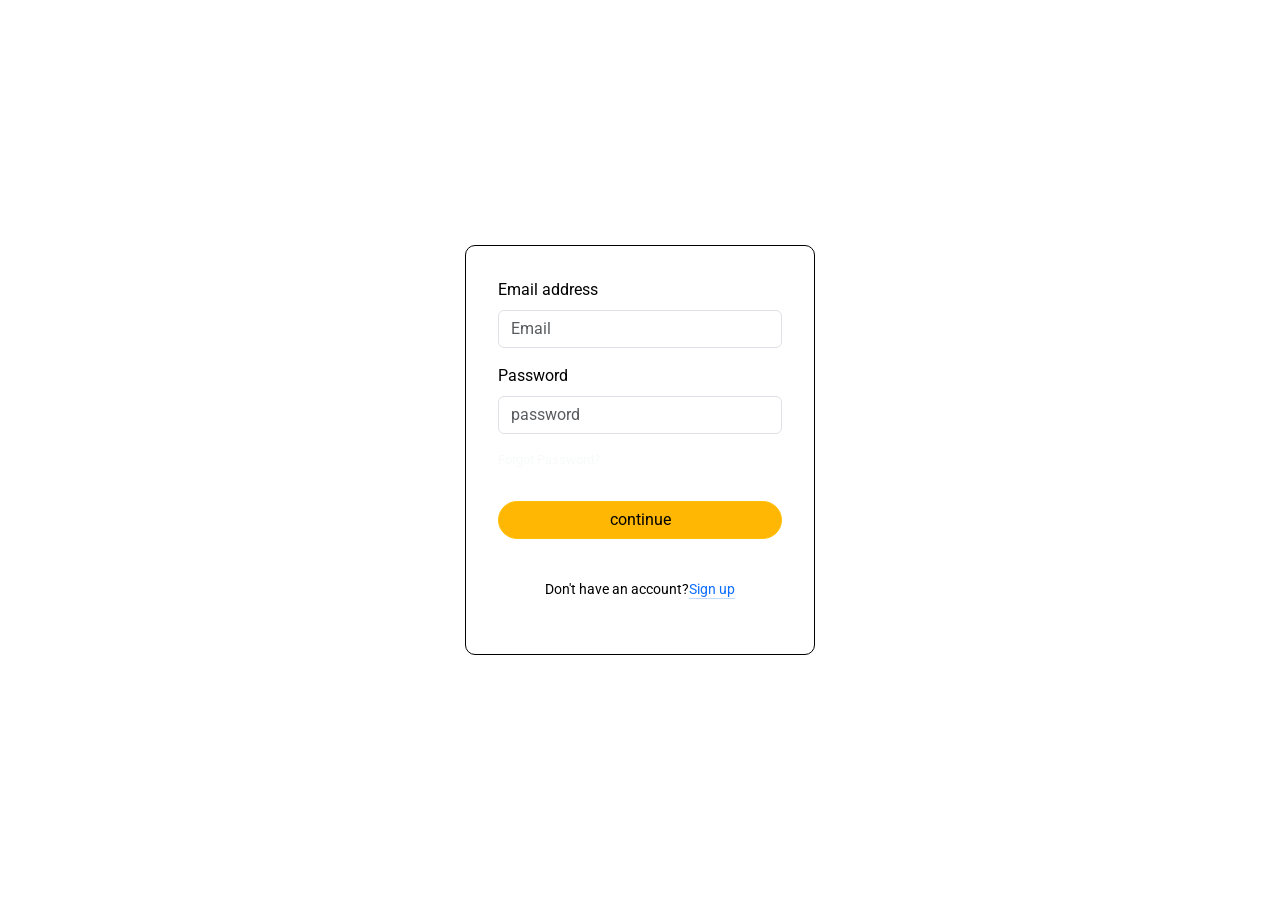
<file: index.html>
<!DOCTYPE html>
<html lang="en">
<head>
    <meta charset="UTF-8">
    <meta name="viewport" content="width=device-width, initial-scale=1.0">
    <link rel="stylesheet" href="https://cdn.jsdelivr.net/npm/bootstrap@5.3.3/dist/css/bootstrap.min.css">
    <link rel="stylesheet" href="style.css">
    <link rel="preconnect" href="https://fonts.googleapis.com">
<link rel="preconnect" href="https://fonts.gstatic.com" crossorigin>
<link href="https://fonts.googleapis.com/css2?family=Roboto:wght@100..900&display=swap" rel="stylesheet">
    <title>Document</title>
</head>
<body>
    <div class="login-page">
        <div class="container">
    <div class="mb-3">
        <label for="exampleFormControlInput1" class="form-label">Email address</label>
        <input type="email" class="form-control" id="exampleFormControlInput1" placeholder="Email">
      </div>
    <div class="mb-3">
        <label for="exampleFormControlInput2" class="form-label">Password</label>
        <input type="password" class="form-control" id="exampleFormControlInput2" placeholder="password">
      </div>
      <p class="forgot"><a href="signup.html" class="link-light link-offset-2 link-underline-opacity-25 link-underline-opacity-100-hover">Forgot Password?</a></p>
      <button type="button" class="btn btn-warning" onclick="func()">continue</button>
      <p class="sign-up">Don't have an account?<a href="signup.html" class="link-primary link-offset-2 link-underline-opacity-25 link-underline-opacity-100-hover">Sign up</a></p>
</div>
</div>
<script src="login.js">

</script>
</body>
</html>
</file>
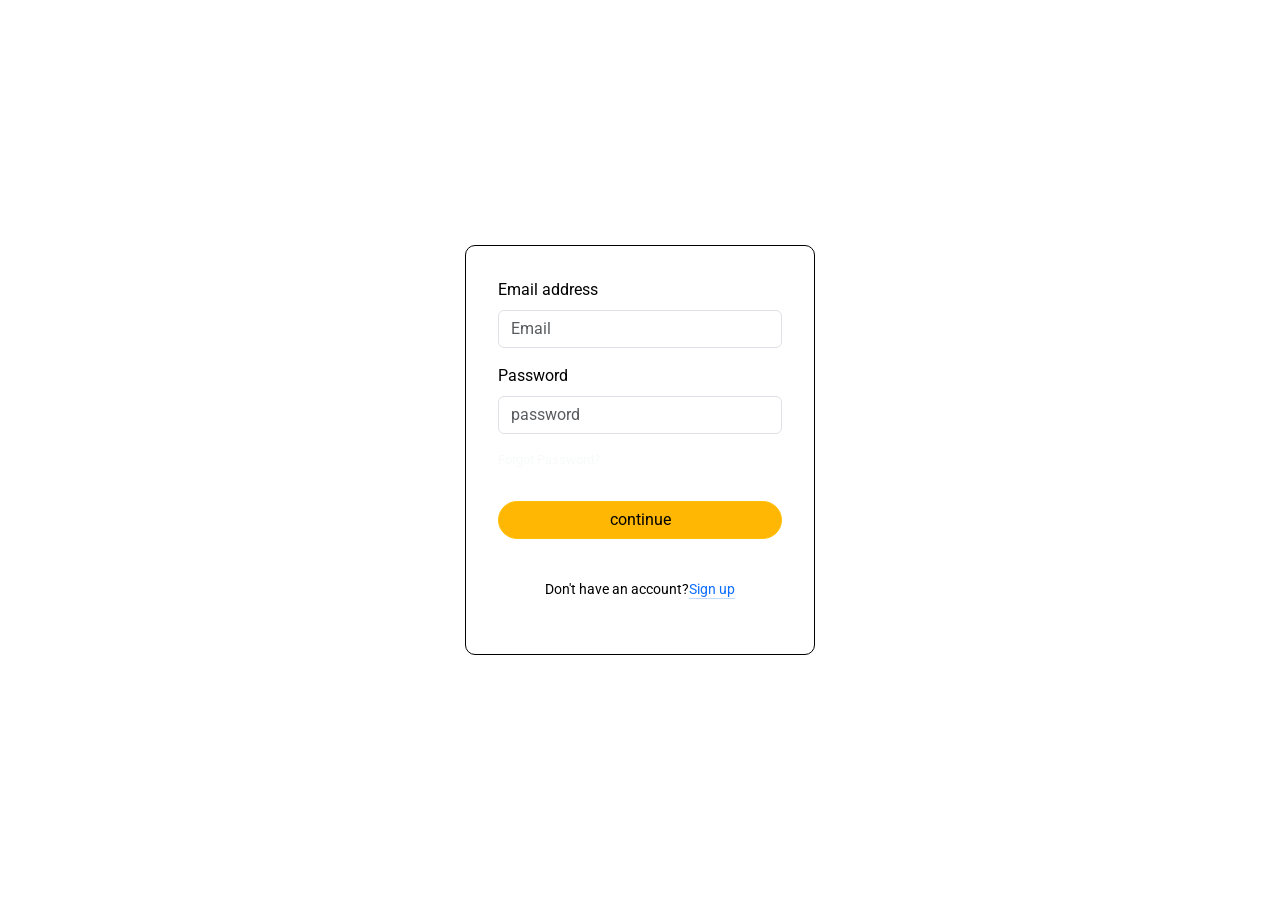
<file: login.html>
<!DOCTYPE html>
<html lang="en">
<head>
    <meta charset="UTF-8">
    <meta name="viewport" content="width=device-width, initial-scale=1.0">
    <link rel="stylesheet" href="https://cdn.jsdelivr.net/npm/bootstrap@5.3.3/dist/css/bootstrap.min.css">
    <link rel="stylesheet" href="login.css">
    <link rel="preconnect" href="https://fonts.googleapis.com">
<link rel="preconnect" href="https://fonts.gstatic.com" crossorigin>
<link href="https://fonts.googleapis.com/css2?family=Roboto:wght@100..900&display=swap" rel="stylesheet">
    <title>Document</title>
</head>
<body>
    <div class="login-page">
        <div class="container">
    <div class="mb-3">
        <label for="exampleFormControlInput1" class="form-label">Email address</label>
        <input type="email" class="form-control" id="exampleFormControlInput1" placeholder="Email">
      </div>
    <div class="mb-3">
        <label for="exampleFormControlInput2" class="form-label">Password</label>
        <input type="password" class="form-control" id="exampleFormControlInput2" placeholder="password">
      </div>
      <p class="forgot"><a href="signup.html" class="link-light link-offset-2 link-underline-opacity-25 link-underline-opacity-100-hover">Forgot Password?</a></p>
      <button type="button" class="btn btn-warning" onclick="func()">continue</button>
      <p class="sign-up">Don't have an account?<a href="signup.html" class="link-primary link-offset-2 link-underline-opacity-25 link-underline-opacity-100-hover">Sign up</a></p>
</div>
</div>
<script src="login.js">

</script>
</body>
</html>
</file>
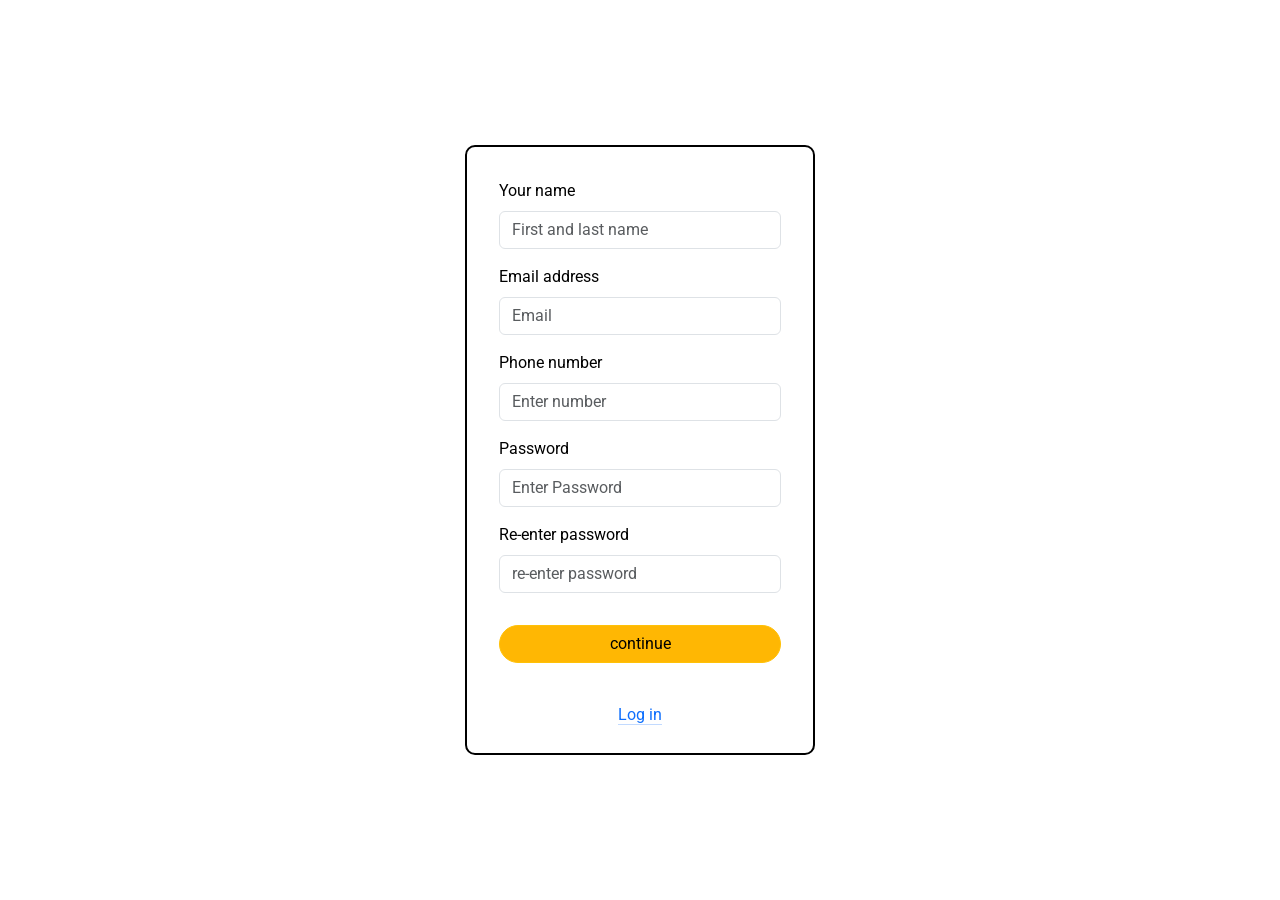
<file: signup.html>
<!DOCTYPE html>
<html lang="en">
<head>
    <meta charset="UTF-8">
    <meta name="viewport" content="width=device-width, initial-scale=1.0">
    <link rel="stylesheet" href="https://cdn.jsdelivr.net/npm/bootstrap@5.3.3/dist/css/bootstrap.min.css">
    <link rel="stylesheet" href="signup.css">
    <link rel="preconnect" href="https://fonts.googleapis.com">
<link rel="preconnect" href="https://fonts.gstatic.com" crossorigin>
<link href="https://fonts.googleapis.com/css2?family=Roboto:wght@100..900&display=swap" rel="stylesheet">
    <title>Sign Up</title>
</head>
<body>
    <div class="login-page">
        <div class="container">
    <div class="mb-3">
        <label for="exampleFormControlInput1" class="form-label">Your name</label>
        <input type="text" class="form-control" id="exampleFormControlInput1" placeholder="First and last name">
      </div>
    <div class="mb-3">
        <label for="exampleFormControlInput2" class="form-label">Email address</label>
        <input type="email" class="form-control" id="exampleFormControlInput2" placeholder="Email">
      </div>
    <div class="mb-3">
        <label for="exampleFormControlInput3" class="form-label">Phone number</label>
        <input type="number" class="form-control" id="exampleFormControlInput3" placeholder="Enter number">
      </div>
    <div class="mb-3">
        <label for="exampleFormControlInput4" class="form-label">Password</label>
        <input type="password" class="form-control" id="exampleFormControlInput4" placeholder="Enter Password">
      </div>
    <div class="mb-3">
        <label for="exampleFormControlInput5" class="form-label">Re-enter password</label>
        <input type="password" class="form-control" id="exampleFormControlInput5" placeholder="re-enter password">
      </div>
      <button type="button" class="btn btn-warning">continue</button>
      <p><a href="index.html" class="link-primary link-offset-2 link-underline-opacity-25 link-underline-opacity-100-hover">Log in</a></p>
</div>
</div>

</body>
</html>
</file>
<file: style.css>
*{
    font-family: "Roboto", serif;
}
html,body{
    margin: 0;
    padding: 0;
}

.login-page{
    width: 100%;
    height: 100vh;
    display: flex;
    justify-content: center;
    align-items: center;
}

.container{
    width: 350px;
    height: 410px;
    padding: 2rem;
    border: 1px solid black;
    color: black;
    border-radius: 10px;
    display: flex;
    flex-direction: column;
    
   
}

.mb-3{
    width: 100%;
    color: black;
}
.btn{
    background-color: #FFB703;
    margin-top: 1rem;
    border-radius: 100px;
}

.forgot{
    font-size: 0.8rem;
}
.sign-up{
  margin: 2.5rem;
  align-self: center;
  color: black;
  font-size: 0.9rem;
}

.sign-up a{
    color: blue;
}
</file>
<file: login.css>
*{
    font-family: "Roboto", serif;
}
html,body{
    margin: 0;
    padding: 0;
}

.login-page{
    width: 100%;
    height: 100vh;
    display: flex;
    justify-content: center;
    align-items: center;
}

.container{
    width: 350px;
    height: 410px;
    padding: 2rem;
    border: 1px solid black;
    color: black;
    border-radius: 10px;
    display: flex;
    flex-direction: column;
    
   
}

.mb-3{
    width: 100%;
    color: black;
}
.btn{
    background-color: #FFB703;
    margin-top: 1rem;
    border-radius: 100px;
}

.forgot{
    font-size: 0.8rem;
}
.sign-up{
  margin: 2.5rem;
  align-self: center;
  color: black;
  font-size: 0.9rem;
}

.sign-up a{
    color: blue;
}
</file>
<file: signup.css>
*{
    font-family: "Roboto", serif;
}
html,body{
    margin: 0;
    padding: 0;
}

.login-page{
    width: 100%;
    height: 100vh;
    display: flex;
    justify-content: center;
    align-items: center;
}

.container{
    width: 350px;
    height: 610px;
    padding: 2rem;
    color: black;
    display: flex;
    flex-direction: column;
    border: 2px solid black;
    border-radius: 10px;
}

.mb-3{
    width: 100%;
    color: black;
}
.btn{
    background-color: #FFB703;
    margin-top: 1rem;
    border-radius: 100px;
}

p{
  margin: 2.5rem;
  align-self: center;
  color: black;
}
</file>
